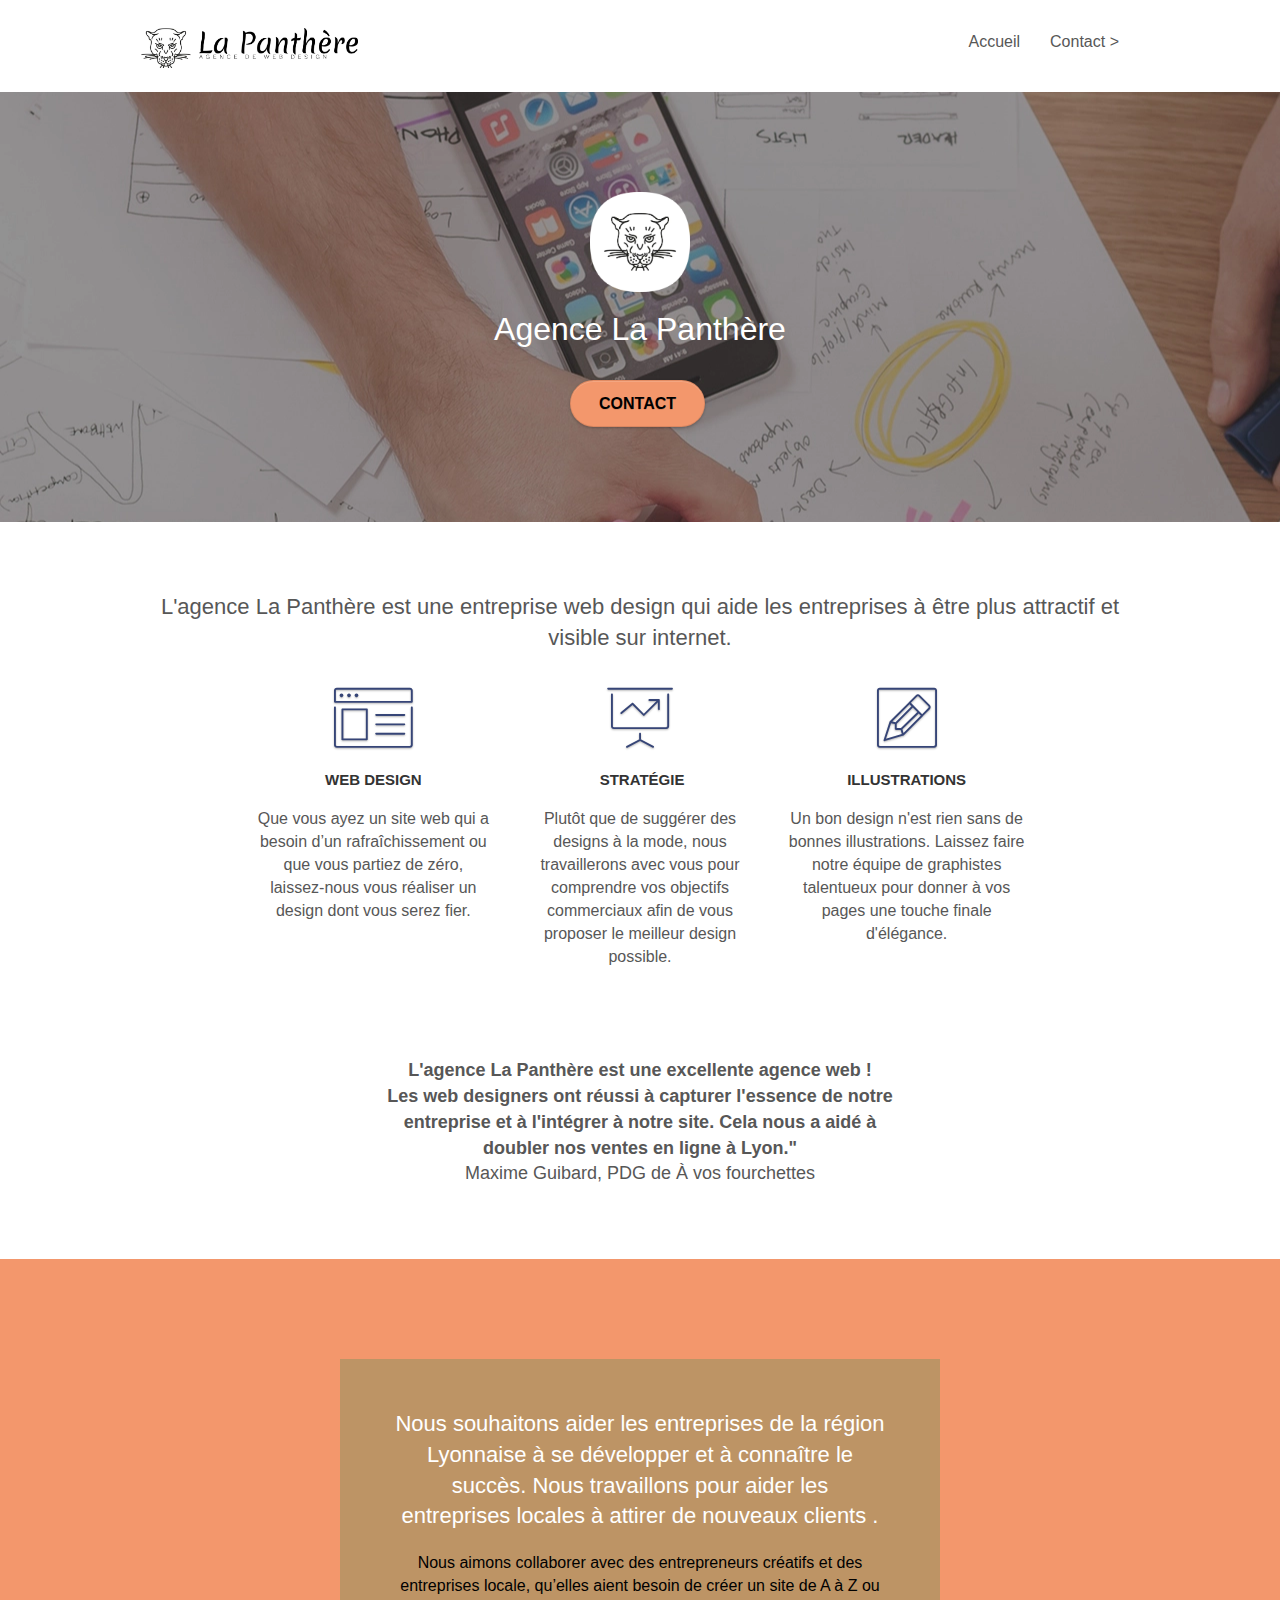
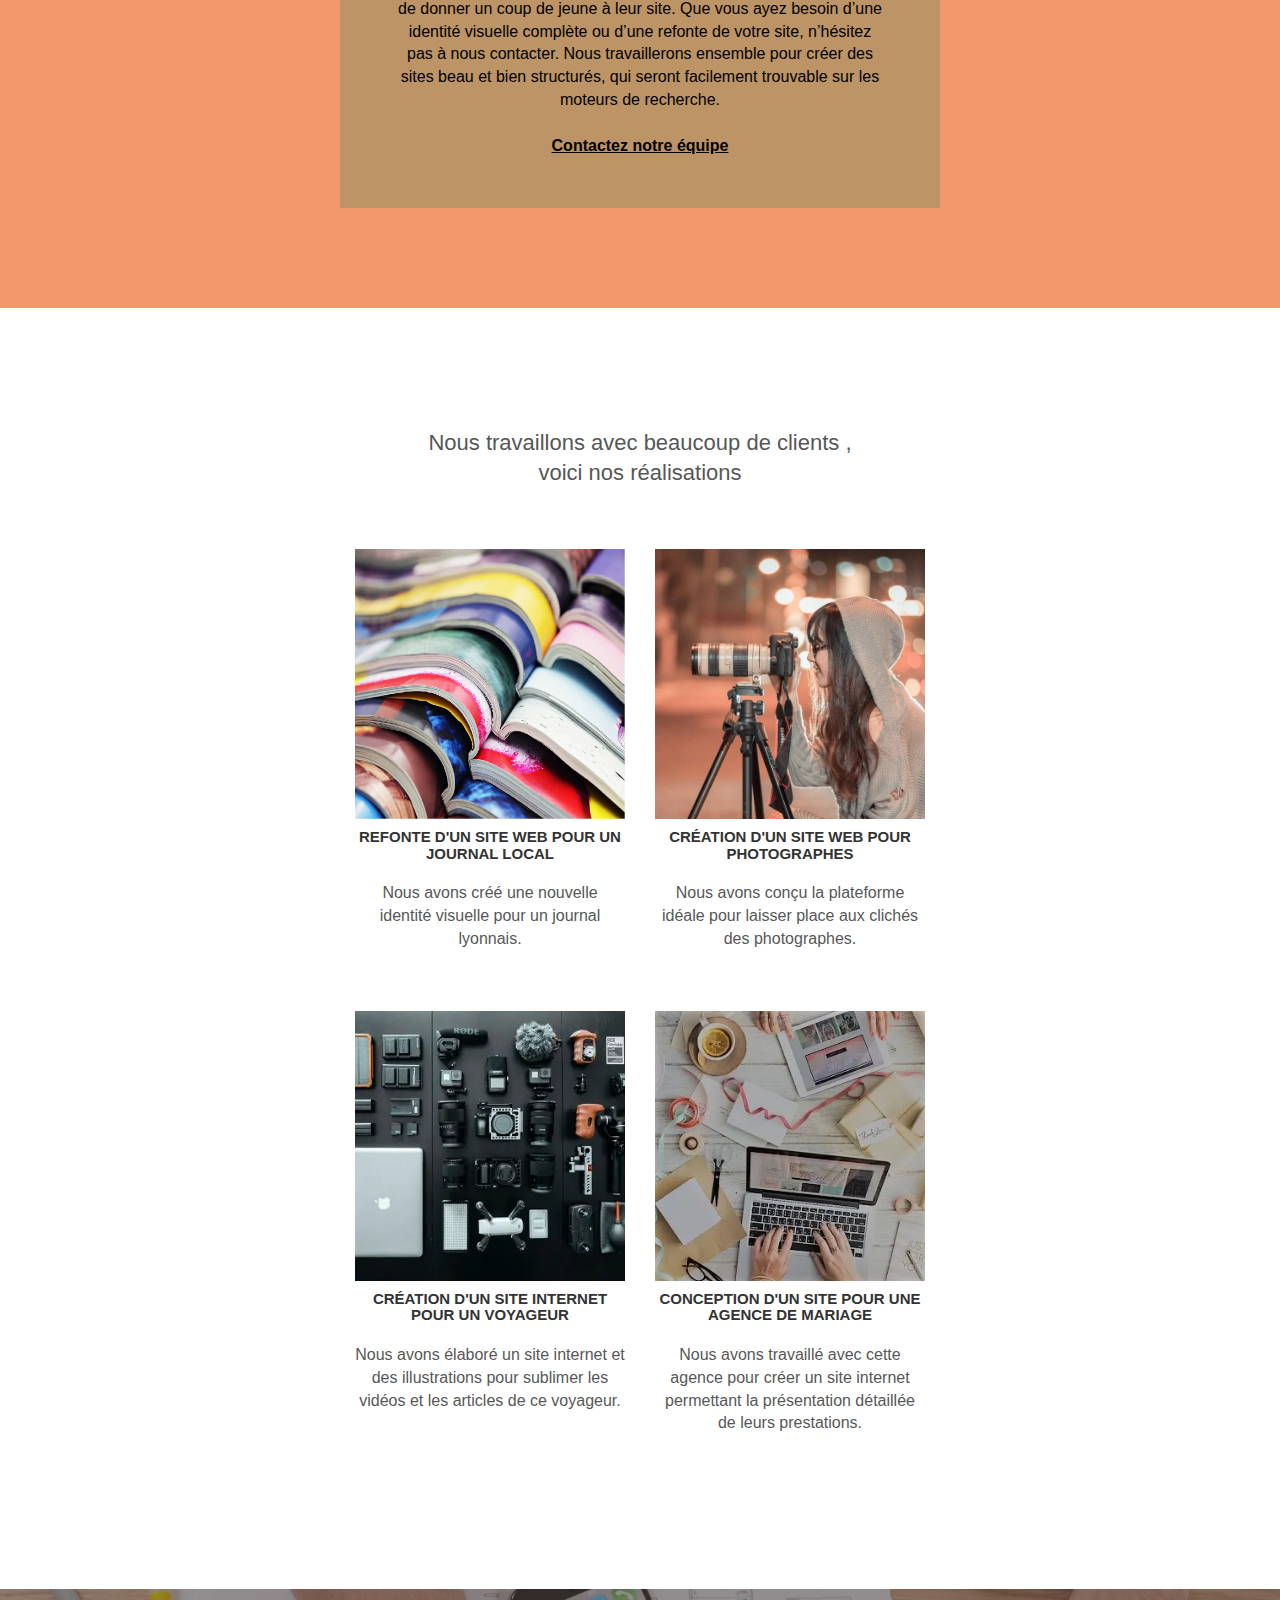
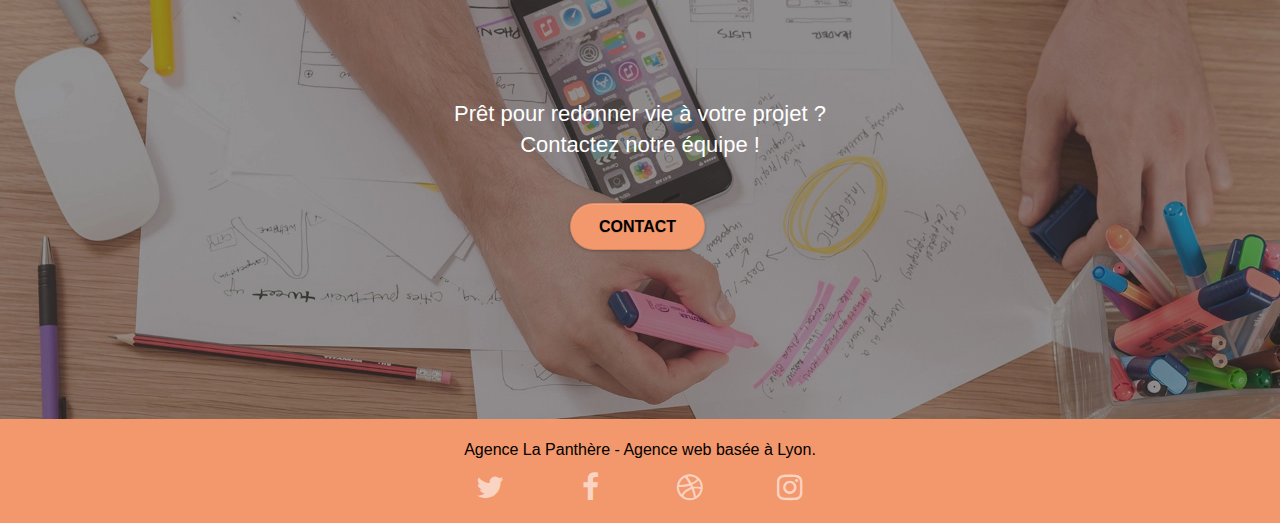
<file: index.html>
<!doctype html>
<html lang="fr">

<head>
	<meta charset="utf-8">
	<meta name="keywords"
		content="agence design Lyon,web design,agence web design,créer un site web, etre visible sur internet">
	<meta name="description"
		content="L'agence La Panthère est une agence de web design qui aide les entreprises à devenir visibles et attractives sur internet.
	Que vous ayez un site web qui a besoin d’un rafraîchissement ou que vous partiez de zéro, laissez-nous vous réaliser un design dont vous serez fier.">
	<meta name="viewport" content="width=device-width, initial-scale=1.0, viewport-fit=cover">
	<link rel="icon" type="image/x-icon" href="favicon.ico">
	<script async src="https://www.googletagmanager.com/gtag/js?id=G-QS0YTNH48B"></script>

	<link rel="stylesheet" type="text/css" href="./css/bootstrap.css">
	<link rel="stylesheet" type="text/css" href="style.css">
	<link rel="stylesheet" type="text/css" href="./css/et-line.css">
	<link rel="stylesheet" type="text/css" href="./css/font-awesome.css">

	<script src="./js/jquery-2.1.0.js" defer> </script>
	<script src="./js/bootstrap.js" defer></script>
	<script src="./js/blocs.js" defer></script>

	<title>Agence - La Panthère</title>
</head>

<body>
	<div class="page-container">
		<div class="bloc bgc-white l-bloc " id="bloc-0">
			<header class="container bloc-sm">
				<nav class="navbar row">
					<div class="navbar-header">
						<a class="navbar-brand" href="index.html"><img src="img/agence-la-panthere-monochrome.webp"
								alt="Agence La Panthère , agence de web design basée à Lyon" height="40" /></a>
						<button id="nav-toggle" type="button" class="ui-navbar-toggle navbar-toggle"
							data-toggle="collapse" data-target=".navbar-1">
							<span class="sr-only">Toggle navigation</span><span class="icon-bar"></span><span
								class="icon-bar"></span><span class="icon-bar"></span>
						</button>
					</div>
					<div class="collapse navbar-collapse navbar-1 special-dropdown-nav">
						<ul class="site-navigation nav navbar-nav">
							<li>
								<a href="index.html">Accueil</a>
							</li>
							<li>
							</li>
							<li>
								<a href="contact.html">Contact &gt;</a>
							</li>
						</ul>
					</div>
				</nav>
			</header>
		</div>
		<div class="bloc bgc-dark-slate-blue bg-banniere d-bloc bg-t-edge bloc-bg-texture texture-paper b-parallax"
			id="bloc-1-hero">
			<div class="container bloc-lg">
				<div class="row tight-width-whitespace">
					<div class="col-sm-12">
						<img src="img/logo.webp" class="center-block image-resize-mode" width="100"
							alt="Agence La Panthère, agence web Lyon, création logo Lyon" />
						<h1 class="text-center hero-bloc-text tc-white ">
							Agence La Panthère
						</h1>
						<div class="text-center">
							<a href="contact.html" class="btn btn-lg btn-clean btn-rd cta-hero btn-atomic-tangerine"
								id="cta-hero">Contact</a>
						</div>
					</div>
				</div>
			</div>
		</div>
		<div class="bloc bgc-white l-bloc" id="bloc-2-services">
			<div class="container bloc-md">
				<div class="row">
					<div class="col-sm-12 text-center">
						<h2>L'agence La Panthère est une entreprise web design qui aide les entreprises à être plus
							attractif et visible sur internet.</h2>
					</div>
				</div>
				<div class="row voffset-lg med-width-whitespace">
					<div class="col-sm-4">
						<div class="text-center">
							<span class="et-icon-browser sm-shadow icon-dark-slate-blue icons icon-lg"></span>
						</div>
						<h3 class="mg-md text-center">
							Web design
						</h3>
						<p class="text-center ">
							Que vous ayez un site web qui a besoin d&rsquo;un rafraîchissement ou que vous partiez de
							zéro, laissez-nous vous réaliser un design dont vous serez fier.
						</p>
					</div>
					<div class="col-sm-4">
						<div class="text-center">
							<span class="et-icon-presentation sm-shadow icon-dark-slate-blue icons icon-lg"></span>
						</div>
						<h3 class="mg-md text-center">
							&nbsp;Stratégie
						</h3>
						<p class="text-center ">
							Plutôt que de suggérer des designs à la mode, nous travaillerons avec vous pour comprendre
							vos objectifs commerciaux afin de vous proposer le meilleur design possible.<br>
						</p>
					</div>
					<div class="col-sm-4">
						<div class="text-center">
							<span class="et-icon-edit sm-shadow icon-dark-slate-blue icons icon-lg"></span>
						</div>
						<h3 class="mg-md text-center">
							Illustrations
						</h3>
						<p class="text-center ">
							Un bon design n'est rien sans de bonnes illustrations. Laissez faire notre équipe de
							graphistes talentueux pour donner à vos pages une touche finale d'élégance.
						</p>
					</div>
				</div>
				<div class="row voffset-lg voffset">
					<div class="col-xs-12 col-md-8 col-md-offset-2 text-center">
						<p class="rectify"> L'agence La Panthère est une excellente agence web ! <br>
							Les web designers ont réussi à capturer l'essence de notre <br> entreprise
							et à l'intégrer à notre site. Cela nous a aidé à <br> doubler nos ventes en ligne à Lyon."
							<br>
							<span class="view"> Maxime Guibard, PDG de À vos fourchettes </span>
						</p>
					</div>
				</div>
			</div>
		</div>
		<div class="bloc tc-white bgc-atomic-tangerine bg-presentation d-bloc bloc-bg-texture texture-paper b-parallax"
			id="bloc-3-what-i-do">
			<div class="container bloc-lg">
				<div class="row tight-width-whitespace black-background">
					<div class="col-sm-12">
						<h2 class="mg-md text-center tc-white">
							Nous souhaitons aider les entreprises de la région Lyonnaise à se développer et à connaître
							le succès. Nous travaillons pour aider les entreprises locales à attirer de nouveaux clients
							.<br>
						</h2>
						<p class="text-center white">
							Nous aimons collaborer avec des entrepreneurs créatifs et des entreprises locale, qu’elles
							aient besoin de créer un site de A à Z ou de donner un coup de jeune à leur site. Que vous
							ayez besoin d’une identité visuelle complète ou d’une refonte de votre site, n’hésitez pas à
							nous contacter. Nous travaillerons ensemble pour créer des sites beau et bien structurés,
							qui seront facilement trouvable sur les moteurs de recherche. <br><br><a
								class="ltc-white bold-link" href="contact.html">Contactez notre équipe</a><br>
						</p>
					</div>
				</div>
			</div>
		</div>
		<div class="bloc bgc-white bg-lines-h2-bg bg-repeat l-bloc" id="bloc-4-portfolio">
			<div class="container bloc-lg">
				<div class="row">
					<div class="col-sm-12 text-center">
						<h2>Nous travaillons avec beaucoup de clients , <br> voici nos réalisations </h2>
					</div>
				</div>
				<div class="row tight-width-whitespace portfolio-row">
					<div class="col-sm-6">
						<a href="#" data-lightbox="img/1.webp" data-gallery-id="gallery-1"
							data-caption="Refonte d'un site web pour un journal local" data-frame="snapshot-lb"><img
								src="img/1.webp" alt="site web pour un journal local , design"
								class="img-responsive portfolio-thumb" /></a>
						<h3 class="mg-md text-center">
							Refonte d'un site web pour un journal local
						</h3>
						<p class="text-center">
							Nous avons créé une nouvelle identité visuelle pour un journal lyonnais.
						</p>
					</div>
					<div class="col-sm-6">
						<a href="#" data-lightbox="img/2.webp" data-gallery-id="gallery-1"
							data-caption="Création d'un site web pour photographes" data-frame="snapshot-lb"><img
								src="img/2.webp" class="img-responsive portfolio-thumb"
								alt="Création d'un site web pour photographes" /></a>
						<h3 class="mg-md text-center">
							Création d'un site web pour photographes
						</h3>
						<p class="text-center">
							Nous avons conçu la plateforme idéale pour laisser place aux clichés des photographes.
						</p>
					</div>
				</div>
				<div class="row tight-width-whitespace portfolio-row">
					<div class="col-sm-6">
						<a href="#" data-lightbox="img/3.webp" data-gallery-id="gallery-1"
							data-caption="Création d'un site internet pour un voyageur" data-frame="snapshot-lb"><img
								src="img/3.webp" class="img-responsive portfolio-thumb"
								alt="Création d'un site web pour voyageur" /></a>
						<h3 class="mg-md text-center">
							Création d'un site internet pour un voyageur
						</h3>
						<p class="text-center">
							Nous avons élaboré un site internet et des illustrations pour sublimer les vidéos et les
							articles de ce voyageur.
						</p>
					</div>
					<div class="col-sm-6">
						<a href="#" data-lightbox="img/4.webp" data-gallery-id="gallery-1"
							data-caption="Conception d'un site pour une agence de mariage" data-frame="snapshot-lb"><img
								src="img/4.webp" class="img-responsive portfolio-thumb"
								alt="Création d'un site web pour agence de mariage" /></a>
						<h3 class="mg-md text-center">
							Conception d'un site pour une agence de mariage
						</h3>
						<p class="text-center">
							Nous avons travaillé avec cette agence pour créer un site internet permettant la
							présentation détaillée de leurs prestations.
						</p>
					</div>
				</div>
			</div>
		</div>
		<div class="bloc bgc-dark-slate-blue bg-banniere d-bloc bloc-bg-texture texture-paper" id="bloc-5-cta">
			<div class="container bloc-lg">
				<div class="row">
					<h2 class="mg-md text-center tc-white">
						Prêt pour redonner vie à votre projet ?<br>Contactez notre équipe !
					</h2>
					<div class="col-sm-12 text-center">
						<a href="contact.html"
							class="btn btn-atomic-tangerine btn-clean btn-rd btn-lg cta-hero">Contact</a>
					</div>
				</div>
			</div>
		</div>
		<div class="bloc bgc-atomic-tangerine d-bloc" id="bloc-8">
			<div class="container bloc-sm">
				<div class="row">
					<div class="col-sm-12">
						<p class="text-center white">
							Agence La Panthère - Agence web basée à Lyon.<br>
						</p>
						<div class="row row-no-gutters social">
							<div class="col-sm-3">
								<div class="text-center">
									<a class="social" href="https://twitter.com/?lang=fr"
										aria-label="Suivez-Nous sur Twitter"><span
											class="fa fa-twitter icon-md"></span></a>
								</div>
							</div>
							<div class="col-sm-3">
								<div class="text-center">
									<a class="social" href="https://fr-fr.facebook.com/"
										aria-label="Suivez-Nous sur FaceBook"><span
											class="fa fa-facebook icon-md"></span></a>
								</div>
							</div>
							<div class="col-sm-3">
								<div class="text-center">
									<a class="social" href="https://dribbble.com/"
										aria-label="Suivez-Nous sur Dribbble"><span
											class="fa fa-dribbble icon-md"></span></a>
								</div>
							</div>
							<div class="col-sm-3">
								<div class="text-center">
									<a class="social" href="https://www.instagram.com/?hl=fr"
										aria-label="Suivez-Nous sur Instagram "><span
											class="fa fa-instagram icon-md"></span></a>
								</div>
							</div>
						</div>
					</div>
				</div>
			</div>
		</div>
	</div>
</body>

</html>
</file>
<file: style.css>
body{margin:0;padding:0;background:#FFF;overflow-x:hidden;-webkit-font-smoothing:antialiased;-moz-osx-font-smoothing:grayscale}a,button{transition:all .3s ease-in-out;outline:none!important;text-decoration:none!important}a:hover{text-decoration:none;cursor:pointer;text-decoration:underline!important}#page-loading-blocs-notifaction{position:fixed;top:0;bottom:0;width:100%;z-index:100000;background:#FFF url(img/pageload-spinner.gif) no-repeat center center}.bloc{clear:both;background:50% 50% no-repeat;padding:0 50px;-webkit-background-size:cover;-moz-background-size:cover;-o-background-size:cover;background-size:cover;position:relative}.bloc .container{padding-left:0;padding-right:0}.bloc-lg{padding:100px 50px}.bloc-md{padding:50px}.bloc-sm{padding:20px 50px}.bg-center,.bg-l-edge,.bg-r-edge,.bg-t-edge,.bg-b-edge,.bg-tl-edge,.bg-bl-edge,.bg-tr-edge,.bg-br-edge,.bg-repeat{-webkit-background-size:auto!important;-moz-background-size:auto!important;-o-background-size:auto!important;background-size:auto!important}.bg-repeat{background:repeat}.bg-t-edge{background:top no-repeat}.bloc-bg-texture::before{content:"";background-size:2px 2px;position:absolute;top:0;bottom:0;left:0;right:0}.texture-paper::before{background-size:280px 280px}.b-parallax{background-attachment:fixed}.d-bloc{color:rgba(255,255,255,.7)}.d-bloc button:hover{color:rgba(255,255,255,.9)}.d-bloc .icon-round,.d-bloc .icon-square,.d-bloc .icon-rounded,.d-bloc .icon-semi-rounded-a,.d-bloc .icon-semi-rounded-b{border-color:rgba(255,255,255,.9)}.d-bloc .divider-h span{border-color:rgba(255,255,255,.2)}.d-bloc .a-btn,.d-bloc .navbar a,.d-bloc .navbar-brand,.d-bloc a .icon-sm,.d-bloc a .icon-md,.d-bloc a .icon-lg,.d-bloc a .icon-xl,.d-bloc h1 a,.d-bloc h2 a,.d-bloc h3 a,.d-bloc h4 a,.d-bloc h5 a,.d-bloc h6 a,.d-bloc p a{color:rgba(255,255,255,.6)}.d-bloc .a-btn:hover,.d-bloc .navbar a:hover,.d-bloc .navbar-brand:hover,.d-bloc a:hover .icon-sm,.d-bloc a:hover .icon-md,.d-bloc a:hover .icon-lg,.d-bloc a:hover .icon-xl,.d-bloc h1 a:hover,.d-bloc h2 a:hover,.d-bloc h3 a:hover,.d-bloc h4 a:hover,.d-bloc h5 a:hover,.d-bloc h6 a:hover,.d-bloc p a:hover{color:rgba(255,255,255,1)}.d-bloc .navbar-toggle .icon-bar{background:rgba(255,255,255,1)}.d-bloc .btn-wire,.d-bloc .btn-wire:hover{color:rgba(255,255,255,1);border-color:rgba(255,255,255,1)}.d-bloc .panel{color:rgba(0,0,0,.5)}.d-bloc .panel button:hover{color:rgba(0,0,0,.7)}.d-bloc .panel icon{border-color:rgba(0,0,0,.7)}.d-bloc .panel .divider-h span{border-color:rgba(0,0,0,.1)}.d-bloc .panel .a-btn{color:rgba(0,0,0,.6)}.d-bloc .panel .a-btn:hover{color:rgba(0,0,0,1)}.d-bloc .panel .btn-wire,.d-bloc .panel .btn-wire:hover{color:rgba(0,0,0,.7);border-color:rgba(0,0,0,.3)}.d-bloc .panel,.l-bloc{color:rgba(0,0,0,.5)}.d-bloc .panel button:hover,.l-bloc button:hover{color:rgba(0,0,0,.7)}.l-bloc .icon-round,.l-bloc .icon-square,.l-bloc .icon-rounded,.l-bloc .icon-semi-rounded-a,.l-bloc .icon-semi-rounded-b{border-color:rgba(0,0,0,.7)}.d-bloc .panel .divider-h span,.l-bloc .divider-h span{border-color:rgba(0,0,0,.1)}.d-bloc .panel .a-btn,.l-bloc .a-btn,.l-bloc .navbar a,.l-bloc .navbar-brand,.l-bloc a .icon-sm,.l-bloc a .icon-md,.l-bloc a .icon-lg,.l-bloc a .icon-xl,.l-bloc h1 a,.l-bloc h2 a,.l-bloc h3 a,.l-bloc h4 a,.l-bloc h5 a,.l-bloc h6 a,.l-bloc p a{color:rgba(0,0,0,.6)}.d-bloc .panel .a-btn:hover,.l-bloc .a-btn:hover,.l-bloc .navbar a:hover,.l-bloc .navbar-brand:hover,.l-bloc a:hover .icon-sm,.l-bloc a:hover .icon-md,.l-bloc a:hover .icon-lg,.l-bloc a:hover .icon-xl,.l-bloc h1 a:hover,.l-bloc h2 a:hover,.l-bloc h3 a:hover,.l-bloc h4 a:hover,.l-bloc h5 a:hover,.l-bloc h6 a:hover,.l-bloc p a:hover{color:rgba(0,0,0,1)}.l-bloc .navbar-toggle .icon-bar{color:rgba(0,0,0,.6)}.d-bloc .panel .btn-wire,.d-bloc .panel .btn-wire:hover,.l-bloc .btn-wire,.l-bloc .btn-wire:hover{color:rgba(0,0,0,.7);border-color:rgba(0,0,0,.3)}.voffset{margin-top:30px}.voffset-lg{margin-top:80px}.row-no-gutters{margin-right:0;margin-left:0}.row.row-no-gutters>[class^="col-"],.row.row-no-gutters>[class*=" col-"]{padding-right:0;padding-left:0}#bloc-1-hero h1{font-size:32px}.navbar{margin-bottom:0;z-index:1}.navbar-brand{height:auto;padding:3px 15px;font-size:25px;font-weight:400;font-weight:600;line-height:44px}.navbar-brand img[src$=svg]{min-width:100px}.nav-center .navbar-brand img{margin:0}.navbar .nav{padding-top:2px;margin-right:0;float:right;z-index:1}.nav>li{float:left;margin-top:4px;font-size:16px}.navbar-nav .open .dropdown-menu>li>a{text-align:inherit}.nav>li a:hover,.nav>li a:focus{background:transparent}.navbar-toggle{margin:10px 10px 0 0;border:0}.navbar-toggle:hover{background:transparent!important}.navbar-toggle .icon-bar{background-color:rgba(0,0,0,.5);width:26px}.nav-invert .navbar .nav{float:left}.nav-invert .navbar-header,.nav-invert .navbar-brand{float:right;position:relative;z-index:2}@media (min-width:768px){.site-navigation{position:absolute;top:35%;right:20px;transform:translate(0,-50%);-webkit-transform:translateY(-50%)}.nav>li .dropdown-menu a,.nav>li .dropdown-menu a:hover{color:#484848}.nav-invert .site-navigation{left:0;right:0}.nav-center{text-align:center}.nav-center .navbar-header{width:100%}.nav-center .navbar-header,.nav-center .navbar-brand,.nav-center .nav>li{float:none;display:inline-block}.nav-center .site-navigation{position:relative;width:100%;right:0;margin-right:0;margin-top:20px}.nav-center.mini-nav .navbar-toggle{float:none;margin:10px auto 0}}.nav>li>.dropdown a{background:none!important;display:block;padding:14px 15px}nav .caret{margin:0 5px}.dropdown-menu .dropdown-menu{top:-8px;left:100%}.dropdown-menu .dropmenu-flow-right{top:100%;left:0;margin-left:-1px;border-top-left-radius:0;border-top-right-radius:0}.dropdown-menu .dropdown span{border:4px solid #000;border-top-color:transparent;border-right-color:transparent;border-bottom-color:transparent;margin:6px -5px 0 0!important;float:right}.mg-md{margin-top:10px;margin-bottom:20px}.mg-lg{margin-top:10px;margin-bottom:40px}.btn{margin:0 5px 5px 0}.btn.pull-right{margin:0 0 5px 5px}.btn-d,.btn-d:hover,.btn-d:focus{color:#FFF;background:rgba(0,0,0,.3)}button{outline:none!important}.btn-rd{border-radius:40px}.btn-clean{border:1px solid rgba(0,0,0,.08);border-bottom-color:rgba(0,0,0,.1);text-shadow:0 1px 0 rgba(0,0,1,.1);box-shadow:0 1px 3px rgba(0,0,1,.25),inset 0 1px 0 0 rgba(255,255,255,.15)}.icon-md{font-size:30px!important}.icon-lg{font-size:60px!important}.sm-shadow{text-shadow:0 1px 2px rgba(0,0,0,.3)}.panel-sq,.panel-sq .panel-heading,.panel-sq .panel-footer{border-radius:0}.panel-rd{border-radius:30px}.panel-rd .panel-heading{border-radius:29px 29px 0 0}.panel-rd .panel-footer{border-radius:0 0 29px 29px}.form-control{border-color:rgba(0,0,0,.1);box-shadow:none;width:95%}.scrollToTop{width:40px;height:40px;position:fixed;bottom:20px;right:20px;opacity:0;z-index:500;transition:all .3s ease-in-out}.scrollToTop span{margin-top:6px}.showScrollTop{font-size:14px;opacity:1}a[data-lightbox]{position:relative;display:block;text-align:center}a[data-lightbox]:hover::before{content:"+";font-family:"HelveticaNeue-Light","Helvetica Neue Light","Helvetica Neue",Helvetica,Arial;font-size:32px;width:50px;height:50px;margin-left:-25px;border-radius:50%;background:rgba(0,0,0,.6);color:#FFF;font-weight:100;z-index:1;position:absolute;top:50%;transform:translateY(-50%);-webkit-transform:translateY(-50%)}a[data-lightbox]:hover img{opacity:.6;-webkit-animation-fill-mode:none;animation-fill-mode:none}#lightbox-modal{display:flex;align-items:center}#lightbox-modal .modal-dialog{width:90%;max-width:900px;margin:0 auto 0}#lightbox-modal .modal-dialog img{height:320px;width:320px;margin:auto}@media (max-width:768px){#lightbox-modal .modal-dialog img{height:150px;width:150px;margin-bottom:2rem}}.lightbox-caption{padding:20px;color:#FFF;background:rgba(0,0,0,.5);position:absolute;left:15px;right:15px;bottom:5px}.close-lightbox{color:#FFF;font-size:30px;position:absolute;top:20px;right:20px;z-index:20;background:rgba(0,0,0,.5);border:none;line-height:30px;padding:0 9px 5px;opacity:.3}.close-lightbox:hover,.next-lightbox:hover,.prev-lightbox:hover{opacity:1;color:#FFF}.next-lightbox,.prev-lightbox{font-size:20px;color:rgba(255,255,255,.9);background:rgba(0,0,0,.5);transition:all .2s ease-in-out;position:absolute;top:45%;z-index:1;opacity:.4}.next-lightbox{padding:6px 8px 1px 13px;right:25px}.prev-lightbox{padding:6px 13px 1px 10px;left:25px}.snapshot-lb .modal-body{padding-bottom:45px}.snapshot-lb .lightbox-caption{padding:0;color:rgba(0,0,0,.5);background:none;text-align:center}h1,h2,h3,h4,h5,h6,p,label,.btn,a{font-family:"helvetica";font-weight:400;color:#575757!important}.container{max-width:1000px}.hero-bloc-text{font-size:38px}.hero-bloc-text-sub{font-size:36px}.statement-bloc-text{line-height:26px;font-style:italic;font-size:20px;text-align:center;font-weight:lighter;max-width:520px;margin:auto auto auto auto}p{font-size:16px}.rectify{font-size:18px;font-weight:550;padding-bottom:1rem}.view{font-size:18px;font-weight:300;margin-top:1rem}.tight-width-whitespace{max-width:600px;margin:auto auto auto auto}.h1{font-size:20px;font-family:"Open Sans"}.cta-hero{margin-top:22px;color:#FFFFFF!important;text-transform:uppercase;padding:12px 28px 12px 28px;font-size:16px;font-weight:700}.social{max-width:400px;margin:auto auto auto auto}h2{font-size:22px;line-height:1.4em}h3{font-size:15px;text-transform:uppercase;font-weight:700;color:#333333!important}.med-width-whitespace{max-width:800px;margin:auto auto auto auto;box-shadow:0 0 0 #000}h1{color:#333333!important}h4{color:#333333!important}.icons{margin-bottom:14px;margin-top:24px}.white{color:black!important}.portfolio-thumb{margin-bottom:24px}.portfolio-row{margin-bottom:44px;margin-top:50px}.avatar{box-shadow:0 4px 9px rgba(0,0,0,.3)}.black-background{background-color:rgba(165,147,99,.7);padding:40px 40px 40px 40px}.bold-link{font-weight:900;text-decoration:underline!important}.bgc-white{background-color:#FFF}#bloc-7{display:flex;justify-content:center}li{list-style-type:none!important}.bgc-dark-slate-blue{background-color:#364577}.bgc-atomic-tangerine{background-color:#F3976C;display:flex;justify-content:center}.tc-white{color:white!important}.link{color:black!important}.btn-atomic-tangerine{background:#F3976C;color:black!important}#contactbtn{width:100%;padding:1rem}.h1contact,.pcontact{color:black!important}.btn-atomic-tangerine:hover{background:#c27956!important;color:black!important}.ltc-white{color:black!important}.ltc-white:hover{color:#cccccc!important}.ltc-atomic-tangerine{color:#F3976C!important}.ltc-atomic-tangerine:hover{color:#c27956!important}.icon-dark-slate-blue{color:#364577!important;border-color:#364577!important}.bg-banniere{background-image:url(img/agence-la-panthere.webp);width:100%;height:430px}.bg-presentation{background-image:url(img/image-de-presentation.webp);width:100%;height:auto}@media (max-width:1024px){.bloc{padding-left:20px;padding-right:20px}.bloc.full-width-bloc,.bloc-tile-2.full-width-bloc .container,.bloc-tile-3.full-width-bloc .container,.bloc-tile-4.full-width-bloc .container{padding-left:0;padding-right:0}}@media (max-width:992px) and (min-width:768px){.navbar .nav{max-width:80%}.nav-center.navbar .nav{max-width:100%}}@media only screen and (min-width:768px) and (max-width:1024px) and (orientation:landscape){.b-parallax{background-attachment:scroll}}@media only screen and (min-width:1024px) and (max-width:1366px) and (-webkit-min-device-pixel-ratio:1.5){.b-parallax{background-attachment:scroll}}@media (max-width:991px){.container{width:100%}.b-parallax{background-attachment:scroll}.page-container,#hero-bloc{overflow-x:hidden;position:relative}.bloc{padding-left:0;padding-right:0}.bloc-group,.bloc-group .bloc{display:block;width:100%}.bloc-fill-screen .fill-bloc-top-edge,.bloc-fill-screen .fill-bloc-bottom-edge{padding:0 20px;padding-left:0;padding-right:0}}@media (max-width:767px){.page-container{overflow-x:hidden;position:relative}h1,h2,h3,h4,h5,h6,p,#disqus_thread{padding-left:10px!important;padding-right:10px!important}.b-parallax{background-attachment:scroll}.navbar .nav{padding-top:0;border-top:1px solid rgba(0,0,0,.2);float:none!important}.navbar.row{margin-left:0;margin-right:0}.site-navigation{position:inherit;transform:none;-webkit-transform:none;-ms-transform:none}.nav>li{margin-top:0;border-bottom:1px solid rgba(0,0,0,.1);text-align:center;padding-left:15px;margin-left:-20px;width:100%}.nav>li:hover{background:rgba(0,0,0,.08)}.dropdown .dropdown a .caret{float:none;margin:5px 0 0 10px!important;border:4px solid #000;border-bottom-color:transparent;border-right-color:transparent;border-left-color:transparent}#hero-bloc .navbar .nav{background:rgba(0,0,0,.8)}#hero-bloc .navbar .nav a{color:rgba(255,255,255,.6)}.hero{padding:50px 0}.hero-nav{left:-1px;right:-1px}.navbar-collapse{padding:0;overflow-x:hidden;-webkit-box-shadow:none;box-shadow:none}.navbar-brand img{max-height:40px;width:auto}.nav-invert .navbar-header{float:none;width:100%}.nav-invert .navbar-toggle{float:left;margin-left:10px}.bloc{padding-left:0;padding-right:0}.bloc-xxl,.bloc-xl,.bloc-lg{padding:40px 0}.bloc-sm,.bloc-md{padding-left:0;padding-right:0}.bloc-tile-2 .container,.bloc-tile-3 .container,.bloc-tile-4 .container,.bloc-fill-screen .fill-bloc-top-edge,.bloc-fill-screen .fill-bloc-bottom-edge{padding-left:0;padding-right:0}.a-block{padding:0 10px}.btn-dwn{display:none}.voffset{margin-top:5px}.voffset-md{margin-top:20px}.voffset-lg{margin-top:30px}form{padding:5px}.close-lightbox{display:inline-block}.blocsapp-device-iphone5{background-size:216px 425px;padding-top:60px;width:216px;height:425px}.blocsapp-device-iphone5 img{width:180px;height:320px}}@media (max-width:400px){.bloc{padding-left:0;padding-right:0}}@media (max-width:767px){.bloc-mob-center-text{text-align:center}}.center-block.image-resize-mode{width:100px;height:100px}.navbar-brand img{height:40px;width:217px;margin:0 5px 0 0;display:inline}.img-responsive.portfolio-thumb{height:270px;width:270px;margin:auto}.form-group{margin-bottom:1rem}
</file>
<file: css/et-line.css>
@font-face{font-family:et-line;src:url(../fonts/et-line.eot);src:url(../fonts/et-line.eot?#iefix) format('embedded-opentype'),url(../fonts/et-line.woff) format('woff'),url(../fonts/et-line.ttf) format('truetype'),url(../fonts/et-line.svg#et-line) format('svg');font-weight:400;font-style:normal;font-display:swap}.et-icon-adjustments,.et-icon-alarmclock,.et-icon-anchor,.et-icon-aperture,.et-icon-attachment,.et-icon-bargraph,.et-icon-basket,.et-icon-beaker,.et-icon-bike,.et-icon-book-open,.et-icon-briefcase,.et-icon-browser,.et-icon-calendar,.et-icon-camera,.et-icon-caution,.et-icon-chat,.et-icon-circle-compass,.et-icon-clipboard,.et-icon-clock,.et-icon-cloud,.et-icon-compass,.et-icon-desktop,.et-icon-dial,.et-icon-document,.et-icon-documents,.et-icon-download,.et-icon-dribbble,.et-icon-edit,.et-icon-envelope,.et-icon-expand,.et-icon-facebook,.et-icon-flag,.et-icon-focus,.et-icon-gears,.et-icon-genius,.et-icon-gift,.et-icon-global,.et-icon-globe,.et-icon-googleplus,.et-icon-grid,.et-icon-happy,.et-icon-hazardous,.et-icon-heart,.et-icon-hotairballoon,.et-icon-hourglass,.et-icon-key,.et-icon-laptop,.et-icon-layers,.et-icon-lifesaver,.et-icon-lightbulb,.et-icon-linegraph,.et-icon-linkedin,.et-icon-lock,.et-icon-magnifying-glass,.et-icon-map,.et-icon-map-pin,.et-icon-megaphone,.et-icon-mic,.et-icon-mobile,.et-icon-newspaper,.et-icon-notebook,.et-icon-paintbrush,.et-icon-paperclip,.et-icon-pencil,.et-icon-phone,.et-icon-picture,.et-icon-pictures,.et-icon-piechart,.et-icon-presentation,.et-icon-pricetags,.et-icon-printer,.et-icon-profile-female,.et-icon-profile-male,.et-icon-puzzle,.et-icon-quote,.et-icon-recycle,.et-icon-refresh,.et-icon-ribbon,.et-icon-rss,.et-icon-sad,.et-icon-scissors,.et-icon-scope,.et-icon-search,.et-icon-shield,.et-icon-speedometer,.et-icon-strategy,.et-icon-streetsign,.et-icon-tablet,.et-icon-target,.et-icon-telescope,.et-icon-toolbox,.et-icon-tools,.et-icon-tools-2,.et-icon-trophy,.et-icon-tumblr,.et-icon-twitter,.et-icon-upload,.et-icon-video,.et-icon-wallet,.et-icon-wine{font-family:et-line;font-style:normal;font-weight:400;font-variant:normal;text-transform:none;line-height:1;-webkit-font-smoothing:antialiased;-moz-osx-font-smoothing:grayscale;display:inline-block}.et-icon-mobile:before{content:"\e000"}.et-icon-laptop:before{content:"\e001"}.et-icon-desktop:before{content:"\e002"}.et-icon-tablet:before{content:"\e003"}.et-icon-phone:before{content:"\e004"}.et-icon-document:before{content:"\e005"}.et-icon-documents:before{content:"\e006"}.et-icon-search:before{content:"\e007"}.et-icon-clipboard:before{content:"\e008"}.et-icon-newspaper:before{content:"\e009"}.et-icon-notebook:before{content:"\e00a"}.et-icon-book-open:before{content:"\e00b"}.et-icon-browser:before{content:"\e00c"}.et-icon-calendar:before{content:"\e00d"}.et-icon-presentation:before{content:"\e00e"}.et-icon-picture:before{content:"\e00f"}.et-icon-pictures:before{content:"\e010"}.et-icon-video:before{content:"\e011"}.et-icon-camera:before{content:"\e012"}.et-icon-printer:before{content:"\e013"}.et-icon-toolbox:before{content:"\e014"}.et-icon-briefcase:before{content:"\e015"}.et-icon-wallet:before{content:"\e016"}.et-icon-gift:before{content:"\e017"}.et-icon-bargraph:before{content:"\e018"}.et-icon-grid:before{content:"\e019"}.et-icon-expand:before{content:"\e01a"}.et-icon-focus:before{content:"\e01b"}.et-icon-edit:before{content:"\e01c"}.et-icon-adjustments:before{content:"\e01d"}.et-icon-ribbon:before{content:"\e01e"}.et-icon-hourglass:before{content:"\e01f"}.et-icon-lock:before{content:"\e020"}.et-icon-megaphone:before{content:"\e021"}.et-icon-shield:before{content:"\e022"}.et-icon-trophy:before{content:"\e023"}.et-icon-flag:before{content:"\e024"}.et-icon-map:before{content:"\e025"}.et-icon-puzzle:before{content:"\e026"}.et-icon-basket:before{content:"\e027"}.et-icon-envelope:before{content:"\e028"}.et-icon-streetsign:before{content:"\e029"}.et-icon-telescope:before{content:"\e02a"}.et-icon-gears:before{content:"\e02b"}.et-icon-key:before{content:"\e02c"}.et-icon-paperclip:before{content:"\e02d"}.et-icon-attachment:before{content:"\e02e"}.et-icon-pricetags:before{content:"\e02f"}.et-icon-lightbulb:before{content:"\e030"}.et-icon-layers:before{content:"\e031"}.et-icon-pencil:before{content:"\e032"}.et-icon-tools:before{content:"\e033"}.et-icon-tools-2:before{content:"\e034"}.et-icon-scissors:before{content:"\e035"}.et-icon-paintbrush:before{content:"\e036"}.et-icon-magnifying-glass:before{content:"\e037"}.et-icon-circle-compass:before{content:"\e038"}.et-icon-linegraph:before{content:"\e039"}.et-icon-mic:before{content:"\e03a"}.et-icon-strategy:before{content:"\e03b"}.et-icon-beaker:before{content:"\e03c"}.et-icon-caution:before{content:"\e03d"}.et-icon-recycle:before{content:"\e03e"}.et-icon-anchor:before{content:"\e03f"}.et-icon-profile-male:before{content:"\e040"}.et-icon-profile-female:before{content:"\e041"}.et-icon-bike:before{content:"\e042"}.et-icon-wine:before{content:"\e043"}.et-icon-hotairballoon:before{content:"\e044"}.et-icon-globe:before{content:"\e045"}.et-icon-genius:before{content:"\e046"}.et-icon-map-pin:before{content:"\e047"}.et-icon-dial:before{content:"\e048"}.et-icon-chat:before{content:"\e049"}.et-icon-heart:before{content:"\e04a"}.et-icon-cloud:before{content:"\e04b"}.et-icon-upload:before{content:"\e04c"}.et-icon-download:before{content:"\e04d"}.et-icon-target:before{content:"\e04e"}.et-icon-hazardous:before{content:"\e04f"}.et-icon-piechart:before{content:"\e050"}.et-icon-speedometer:before{content:"\e051"}.et-icon-global:before{content:"\e052"}.et-icon-compass:before{content:"\e053"}.et-icon-lifesaver:before{content:"\e054"}.et-icon-clock:before{content:"\e055"}.et-icon-aperture:before{content:"\e056"}.et-icon-quote:before{content:"\e057"}.et-icon-scope:before{content:"\e058"}.et-icon-alarmclock:before{content:"\e059"}.et-icon-refresh:before{content:"\e05a"}.et-icon-happy:before{content:"\e05b"}.et-icon-sad:before{content:"\e05c"}.et-icon-facebook:before{content:"\e05d"}.et-icon-twitter:before{content:"\e05e"}.et-icon-googleplus:before{content:"\e05f"}.et-icon-rss:before{content:"\e060"}.et-icon-tumblr:before{content:"\e061"}.et-icon-linkedin:before{content:"\e062"}.et-icon-dribbble:before{content:"\e063"}
</file>
